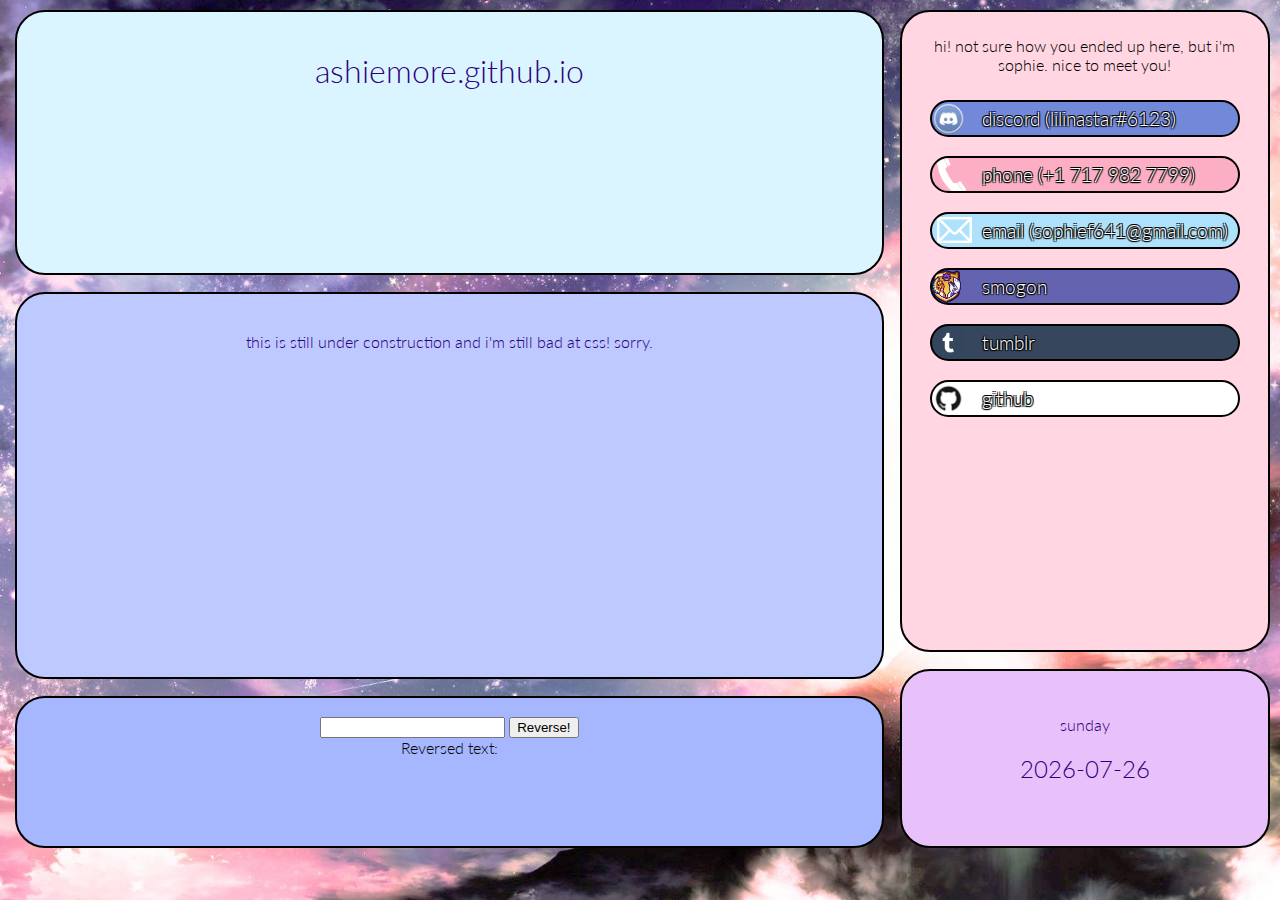
<file: index.html>
<!DOCTYPE html>
<html>
	<head>
		<title>starlight dreams</title>
		<link href='css/style.css' rel='stylesheet' type='text/css'>
		<link rel="preconnect" href="https://fonts.googleapis.com">
		<link rel="preconnect" href="https://fonts.gstatic.com" crossorigin>
		<link href="https://fonts.googleapis.com/css2?family=Lato:wght@100;300;400;700&display=swap" rel="stylesheet"> 
	</head>
	<body>
		<div class = "main">
			<div class="hbox" id="hbox-upper">
				<h1>ashiemore.github.io</h1>
			</div>

			<div class="hbox" id="hbox-lower">
				<h4>this is still under construction and i'm still bad at css! sorry.
				</h4>
			</div>

			<div class="hbox" id="hbox-js-io">
				<form id="js-io-form">
					<input type="text" name="fname" value="">
					<input type="button" onclick="reverseString()" value="Reverse!">
				</form>
				<br>Reversed text: <span id="js-io-output"></span>
			</div>
		</div>

		<div class="sidebar">
			<div class="sidebar-box" id="sidebar-box-upper">
				<p>hi! not sure how you ended up here, but i'm sophie. nice to meet you!</p>

				<div class="links">
					<h6 id="discord">discord (lilinastar#6123)</h6><br>
					<a href='sms:+17179827799'><h6 id="phone">phone (+1&nbsp;717&nbsp;982&nbsp;7799)</h6></a><br>
					<a href='to:sophief641@gmail.com'><h6 id="email">email (sophief641@gmail.com)</h6></a><br>
					<a href='http://www.smogon.com/forums/members/ashiemore.211671/' target=_blank><h6 id="smogon">smogon</h6></a><br>
					<a href='https://lonelypinkstar.tumblr.com/' target=_blank><h6 id="tumblr">tumblr</h6></a><br>
					<a href='https://github.com/ashiemore' target=_blank><h6 id="github">github</h6></a>
				</div>
			</div>

			<div class="sidebar-box" id="sidebar-box-lower">
				<div id="current-date-weekday"></div>
				<h2 id="current-date-date"></h2>
			</div>
		</div>

		<script>
			function isoDate() {
				var m=c.getMonth()+1,d=c.getDate();
				var a=[c.getFullYear().toString(),(m>9?m:'0'+m),(d>9?d:'0'+d)];
				return a.join("-");
			}
			function reverseString() {
				var x = document.getElementById("js-io-form");
				document.getElementById("js-io-output").innerHTML = x.elements[0].value.split("").reverse().join("");
			}
			var c=new Date();
			var daysOfWeek = ["sunday","monday","tuesday","wednesday","thursday","friday","saturday"]
			document.getElementById("current-date-date").innerHTML = isoDate();
			document.getElementById("current-date-weekday").innerHTML = daysOfWeek[c.getDay()];
			
		</script>
	</body>
</html>
</file>
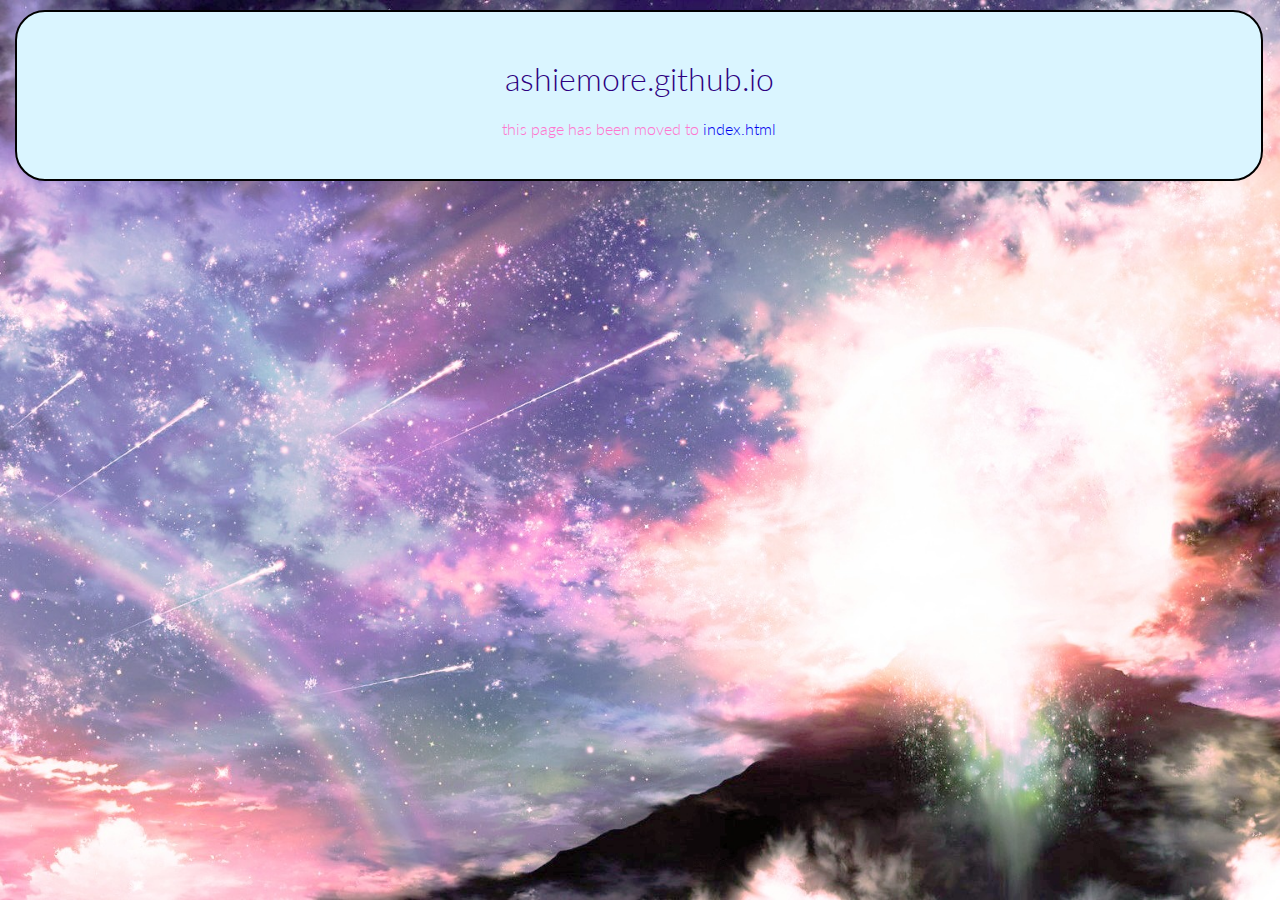
<file: javascript-testing.html>
<!DOCTYPE html>
<html>
	<head>
		<title>Welcome to my page!</title>
		<link href='css/style.css' rel='stylesheet' type='text/css'>
		<link href='https://fonts.googleapis.com/css?family=Lato' rel='stylesheet' type='text/css'>
	</head>
	<body>
		<div class="hbox" id="hbox-upper">
			<h1>ashiemore.github.io</h1>
			<p>this page has been moved to <a href='https://ashiemore.github.io/index.html'>index.html</a></p>
		</div>
		<!-- <div class ="date-time-box">
			<p id="current-date-weekday"></p>
			<h1 id="current-date-date"></h1>
		</div>
		<div class="js-io-box">
			<form id="js-io-form">
				<input type="text" name="fname" value="">
				<input type="button" onclick="reverseString()" value="Reverse!">
			</form>
			<span>Reversed text: <span id="js-io-output"></span></span>
		</div>
 		<script>
			function isoDate() {
				var m=c.getMonth()+1,d=c.getDate();
				var a=[c.getFullYear().toString(),(m>9?m:'0'+m),(d>9?d:'0'+d)];
				return a.join("-");
			}
			function reverseString() {
				var x = document.getElementById("js-io-form");
				document.getElementById("js-io-output").innerHTML = x.elements[0].value.split("").reverse().join("");
			}
			var c=new Date();
			var daysOfWeek = ["sunday","monday","tuesday","wednesday","thursday","friday","saturday"]
			document.getElementById("current-date-date").innerHTML = isoDate();
			document.getElementById("current-date-weekday").innerHTML = daysOfWeek[c.getDay()];
		</script> -->
	</body>
</html>
</file>
<file: css/style.css>
body {
	font-family: 'Lato', sans-serif;
	font-weight: 300;
	background: url("../images/tumblr_galaxy_background.jpeg") center/cover no-repeat fixed;
	display: flex;
	flex-flow: row nowrap;
	align-items: flex-start;
}

.main {
	flex: 7 7;
	display: flex;
	flex-flow: column nowrap;
	justify-content: flex-start;
	align-items: stretch;
	height: 95vh;
}

.hbox {
	margin: 2px 9px 15px 7px;
	padding: 2%;
	border: 2px solid black;
	border-radius: 30px;
	text-align: center;
}

.hbox p {
	color: #ff75ce;	
}

#hbox-upper {
	flex-grow: 2;
	background: #daf5ff;
}

#hbox-lower {
	flex-grow: 4;
	background: #bdc9ff;
}

#hbox-js-io {
	flex-grow: 1;
	background: #a6b6ff;
}

.sidebar {
	height: 95vh;
	display: flex;
	flex: 3 3;
	flex-flow: column nowrap;
}

.sidebar p {
	text-align: center;
}

.sidebar-box {
	margin: 2px 2px 15px 7px;
	padding: 2%;
	border: 2px solid black;
	border-radius: 30px;
	height: auto;
	display: flex;
	flex-flow: column nowrap;
	align-content: center;
	align-items: center;
}

#sidebar-box-upper {
	flex-grow: 3;
	background: #ffd6e2;
}

#sidebar-box-lower {
	flex-grow: 1;
	background: #e9c1fa;
	justify-content: center;
}

.footer {
	display: block;
	background: #d97fff;
	height: 30px;
	line-height: 30px;
	width: 100%;
	position: fixed;
	left: 50%;
	bottom: 0;
	margin-left: -50%;
	text-align: left;
}

.date-time-box {
	display: flex;
	flex-flow: column wrap;
	justify-content: center;
	align-content: center;
	margin: 10px auto;
	padding: 10px;
	background-color: #fff4f7;
	border: 2px solid black;
	height: 150px;
	width: 500px;
	border-radius: 20px;
}

form {
	display: inline;
}

button {
	display: inline;
}

#js-io-output {
	display: inline;
	color: purple;
}

.js-io-box {
	display: inline-flex;
	flex-flow: column wrap;
	justify-content: center;
	justify-items: space-between;
	align-items: center;
	margin: 0 auto;
	background-color: #efefef;
	border: 2px solid black;
	height: 100px;
	width: 300px;
	border-radius: 5px;
	text-align: center;
}

a {
	text-decoration: none;
}
	
.hbox h1, .hbox h4, #sidebar-box-lower, #sidebar-box-lower h2 {
	color: rgb(45, 0, 128);
	font-weight: 300;
}

.links {
	margin: 5px;
	padding: 5px;
	display: flex;
	flex-flow: column wrap;
	justify-items: center;
	align-items: stretch;
}

.sidebar-box-upper p {
	text-align: center;
	margin: 10px;
}

.links h6 {
	color: white;
	font-size: larger;
	font-weight: 300;
	text-align: left;
	text-shadow: -1px -1px 0 black, 1px -1px 0 black, -1px 1px 1px black, 1px 1px 1px black;
	background-position: left center;
	background-size: contain;
	background-repeat: no-repeat;
	border: 2px solid black;
	margin: 0px;
	padding: 5px 10px 5px 50px;
	border-radius: 20px;
}

#smogon {
	background-color: #6363b0;
	background-image: url('../images/zracknel-beta.png');
	/*-webkit-transition: background 0.5s, color 0.5s;*/
}

#tumblr {
	background-color: #36465d;
	background-image: url('../images/tumblr-icon.png');
}

#github {
	background-color: white;
	background-image: url('../images/github-logo.png');
}

/* #smogon, #tumblr, #github {
	font-size: 15px;
	color: white;
	text-shadow: -1px -1px 0 black, 1px -1px 0 black, -1px 1px 0 black, 1px 1px 0 black;
} */

#skype {
	background-color: white;
	background-image: url('../images/skype-icon.png');
}

#discord {
	background-color:#7289da;
	background-image: url('../images/discord-icon2.png');
}

#phone {
	/* background: #fcaec4 url('../images/phone-white.png') 2em/95% center  */
	background-color:#fcaec4;
	background-image: url('../images/phone-white.png');
	background-size: 1.5em;
	background-position: 1.8% center;
}

#email {
	background-color:#aee2fc;
	background-image: url('../images/email-white.png');
	background-size: 1.8em;
	background-position: 1.8% center;
}

#discord:hover, #email:hover, #github:hover, #phone:hover, #skype:hover, #smogon:hover, #tumblr:hover {
	color: #ADD8E6;
	filter: brightness(125%);
	/* transition: background 0.5s, color 0.5s; */
}

.block-level {
	display: block;
	color: #ff75ce;
}

.centered-text {
	display: table-cell;
	vertical-align: middle;
	height: 100px;
	width: 300px;
}
</file>
